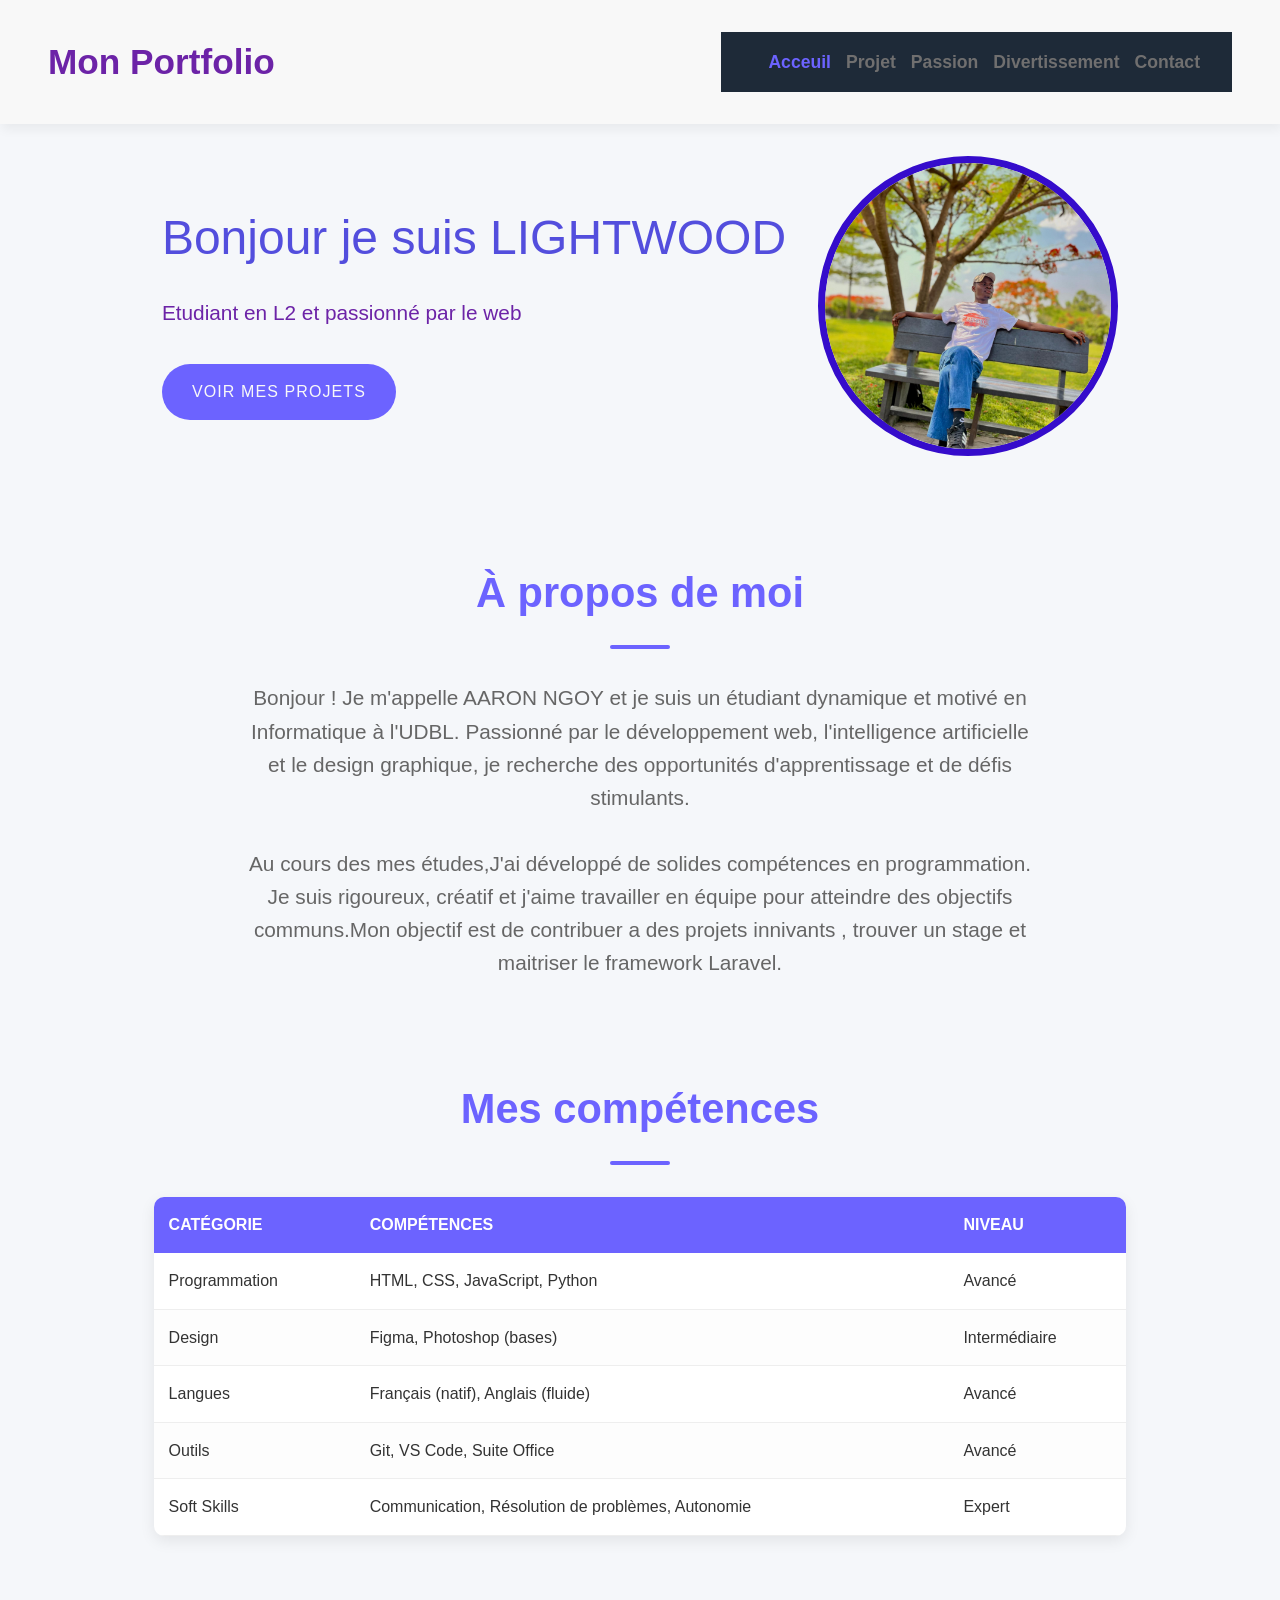
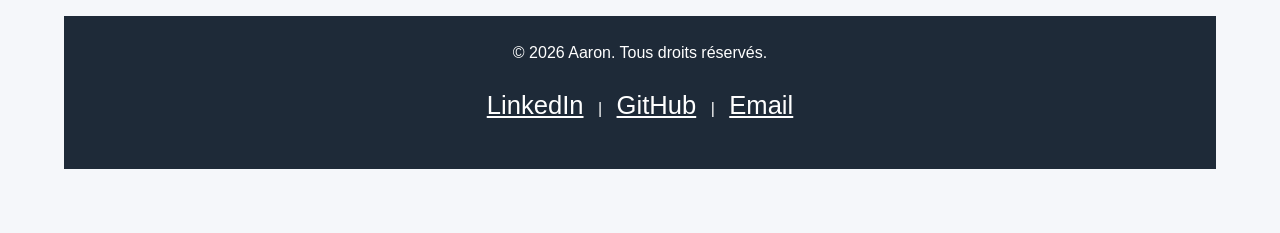
<file: index.html>
<!DOCTYPE html>
<html lang="en">
<head>
    <meta charset="UTF-8">
    <meta name="viewport" content="width=device-width, initial-scale=1.0">
    <title>Mon Portfolio</title>
    <link rel="stylesheet" href="CSS/STYLE.CSS">
    <link rel="preconnect" href="https://fonts.googleapis.com">
<link rel="preconnect" href="https://fonts.gstatic.com" crossorigin>
<link href="https://fonts.googleapis.com/css2?family=Roboto:ital,wght@0,100..900;1,100..900&display=swap" rel="stylesheet">
  <!DOCTYPE html>
<html lang="en">
<head>
    <meta charset="UTF-8">
    <meta name="viewport" content="width=device-width, initial-scale=1.0">
    <title>Mon Portfolio</title>
    <link rel="stylesheet" href="CSS/STYLE.CSS">
    <link rel="preconnect" href="https://fonts.googleapis.com">
<link rel="preconnect" href="https://fonts.gstatic.com" crossorigin>
<link href="https://fonts.googleapis.com/css2?family=Roboto:ital,wght@0,100..900;1,100..900&display=swap" rel="stylesheet">
  
</head>
<body>
    <header> 
        <div> 
            <a href="">Mon Portfolio</a>
        </div>
        <nav>
            <ol>
                <li><a href="" class="active">Acceuil</a></li>
                <li><a href="projets.html">Projet</a></li>
                <li><a href="passion.html">Passion</a></li>
                <li><a href="divertissement.html">Divertissement</a></li>
                <li><a href="contact.html">Contact</a></li>
            </ol>
        </nav>
    </header>
    <main>
        <section class="hero"> 
            <div>
                <h1>Bonjour je suis LIGHTWOOD</h1>
                <P>Etudiant en L2 et passionné par le web</P>
                <a href="projets.html"> voir mes projets</a>
            </div>
            <div>
                <img src="IMAGE/LIGHTWOOD.jpg"width="200" alt="LIGHTWOOD">
            </div>
        </section>
  <section class="apropos">
    <h2>À propos de moi</h2>
    <p>Bonjour ! Je m'appelle AARON NGOY et je suis un étudiant dynamique et motivé en Informatique à l'UDBL. 
    Passionné par le développement web, l'intelligence artificielle et le design graphique, je recherche des opportunités d'apprentissage et de défis stimulants.</p>
    <p>Au cours des mes études,J'ai développé de solides compétences en programmation. Je suis rigoureux, créatif et j'aime travailler en équipe pour atteindre des objectifs communs.Mon objectif  est de contribuer a des projets innivants , trouver un stage et maitriser le framework Laravel.</p>
  </section>
  <section class="competences">
    <h2>Mes compétences</h2>
    <table>
      <thead>
        <tr>
          <th>Catégorie</th>  
          <th>Compétences</th>
          <th>Niveau</th>
        </tr>
      </thead>
      <tbody>
        <tr>
          <td>Programmation</td>
          <td>HTML, CSS, JavaScript, Python</td>
          <td>Avancé</td>
        </tr>
        <tr>
          <td>Design</td>
          <td>Figma, Photoshop (bases)</td>
          <td>Intermédiaire</td>
        </tr>
        <tr>
          <td>Langues</td>
          <td>Français (natif), Anglais (fluide)</td>
          <td>Avancé</td>
        </tr>
        <tr>
          <td>Outils</td>
          <td>Git, VS Code, Suite Office</td>
          <td>Avancé</td>
        </tr>
        <tr>
          <td>Soft Skills</td>
          <td>Communication, Résolution de problèmes, Autonomie</td>
          <td>Expert</td>
        </tr>
      </tbody>
    </table>
  </section>
<main>
<footer>
    <p>© 2026 Aaron. Tous droits réservés.</p>
    <p>
      <a href="#">LinkedIn</a> | 
      <a href="#">GitHub</a> | 
      <a href="mailto:aaron@example.com">Email</a>
    </p>
  </footer>

</body>
</html>
</file>
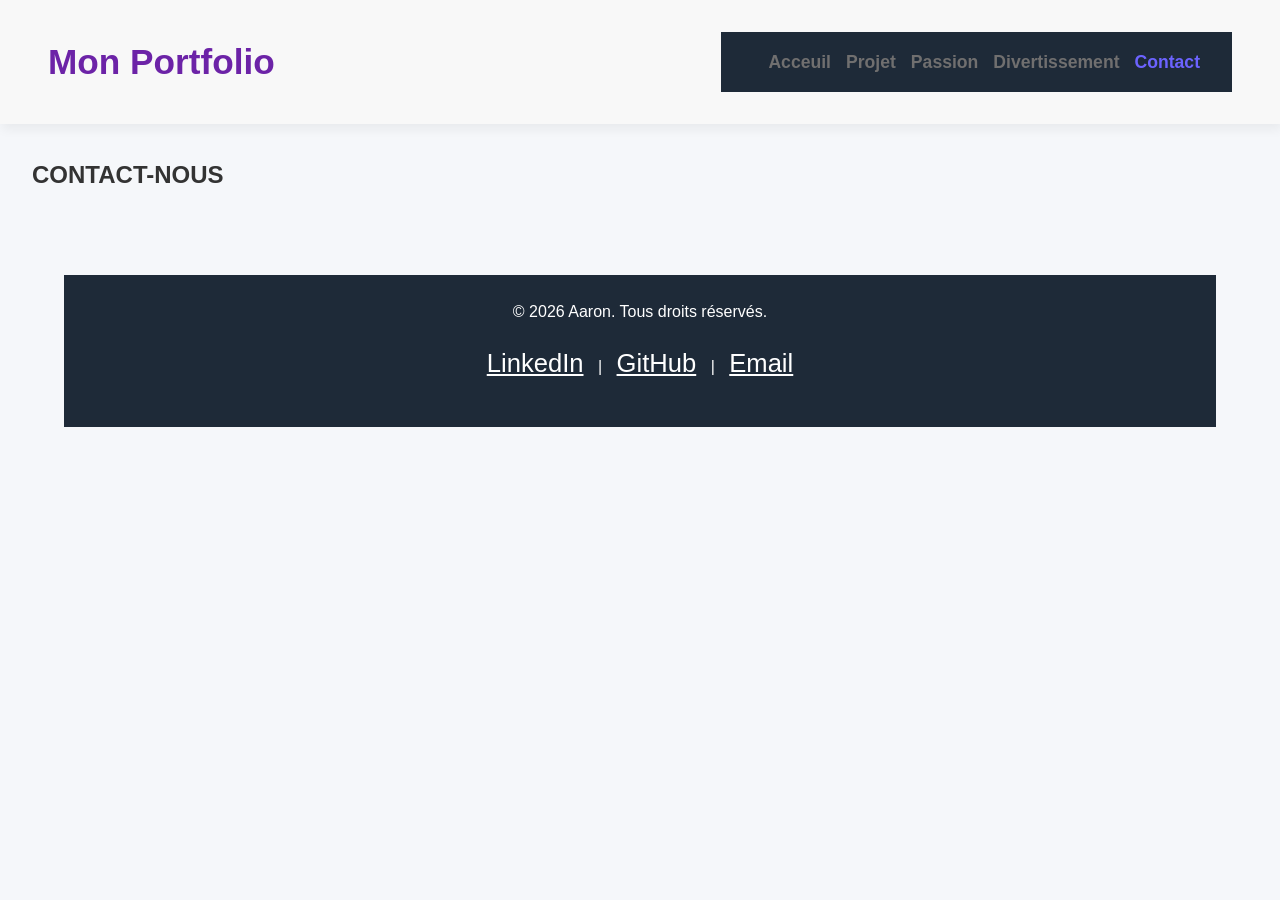
<file: contact.html>
<!DOCTYPE html>
<html lang="en">
<head>
    <meta charset="UTF-8">
    <meta name="viewport" content="width=device-width, initial-scale=1.0">
    <title>Mon Portfolio</title>
    <link rel="stylesheet" href="CSS/STYLE.CSS">
    <link rel="preconnect" href="https://fonts.googleapis.com">
<link rel="preconnect" href="https://fonts.gstatic.com" crossorigin>
<link href="https://fonts.googleapis.com/css2?family=Roboto:ital,wght@0,100..900;1,100..900&display=swap" rel="stylesheet">
  </head>
<body>
    <header> 
        <div> 
            <a href="">Mon Portfolio</a>
        </div>
        <nav>
            <ol>
                <li><a href="index.html">Acceuil</a></li>
                <li><a href="projets.html">Projet</a></li>
                <li><a href="passion.html">Passion</a></li>
                <li><a href="divertissement.html">Divertissement</a></li>
                <li><a href=""class="active">Contact</a></li>
            </ol>
        </nav>
    </header>
    <main>
        <section> 
            <div>
                <h1>CONTACT-NOUS</h1>
<main>
<footer>
    <p>© 2026 Aaron. Tous droits réservés.</p>
    <p>
      <a href="#">LinkedIn</a> | 
      <a href="#">GitHub</a> | 
      <a href="mailto:aaron@example.com">Email</a>
</body>
</html>
</file>
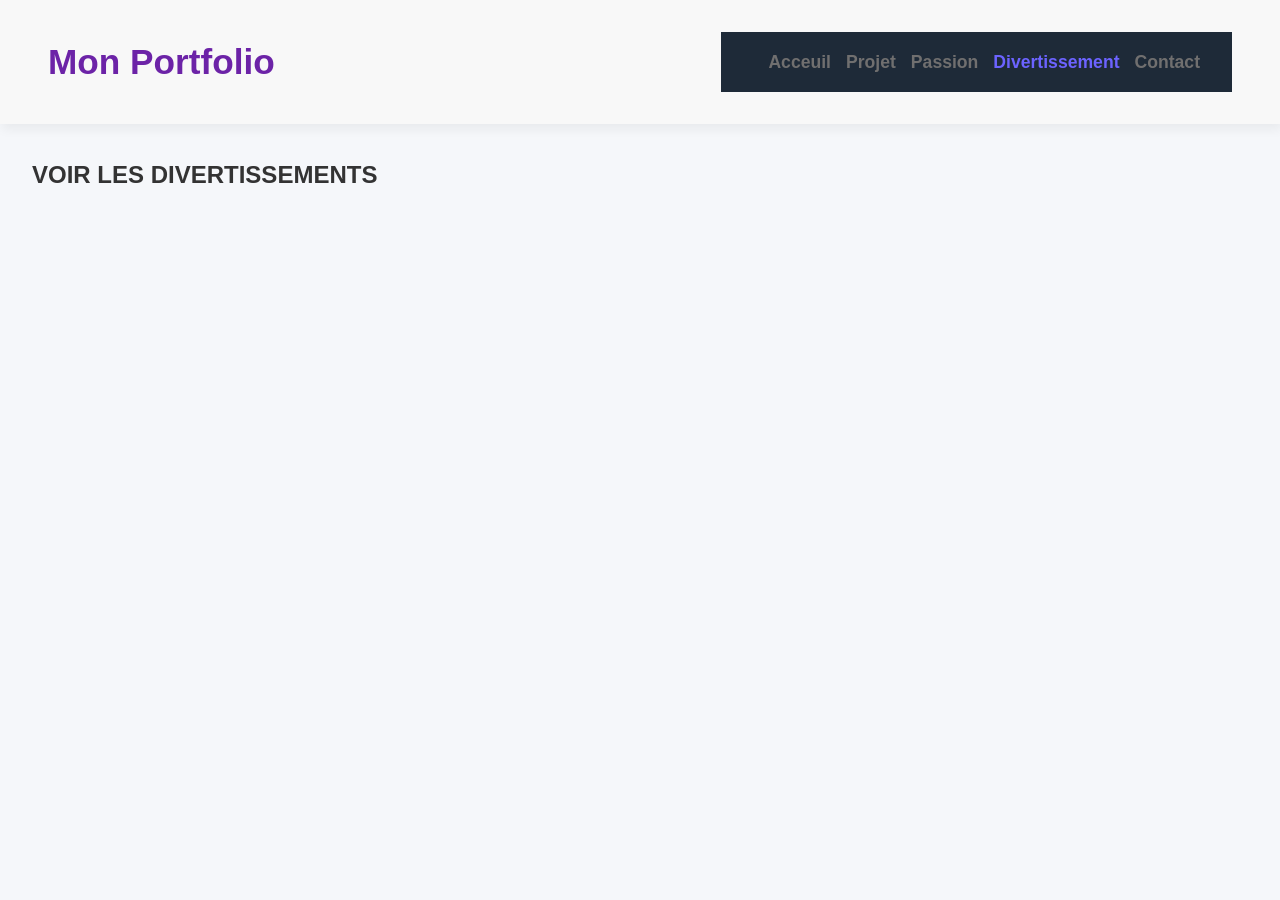
<file: divertissement.html>
<!DOCTYPE html>
<html lang="en">
<head>
    <meta charset="UTF-8">
    <meta name="viewport" content="width=device-width, initial-scale=1.0">
    <title>Mon Portfolio</title>
    <link rel="stylesheet" href="CSS/STYLE.CSS">
    <link rel="preconnect" href="https://fonts.googleapis.com">
<link rel="preconnect" href="https://fonts.gstatic.com" crossorigin>
<link href="https://fonts.googleapis.com/css2?family=Roboto:ital,wght@0,100..900;1,100..900&display=swap" rel="stylesheet">
  </head>
<body>
    <header> 
        <div> 
            <a href="">Mon Portfolio</a>
        </div>
        <nav>
            <ol>
                <li><a href="index.html">Acceuil</a></li>
                <li><a href="projets.html">Projet</a></li>
                <li><a href="passion.html">Passion</a></li>
                <li><a href=""class="active">Divertissement</a></li>
                <li><a href="contact.html">Contact</a></li>
            </ol>
        </nav>
    </header>
    <main>
        <section> 
            <div>
                <h1>VOIR LES DIVERTISSEMENTS</h1>
<body>
<html>
</file>
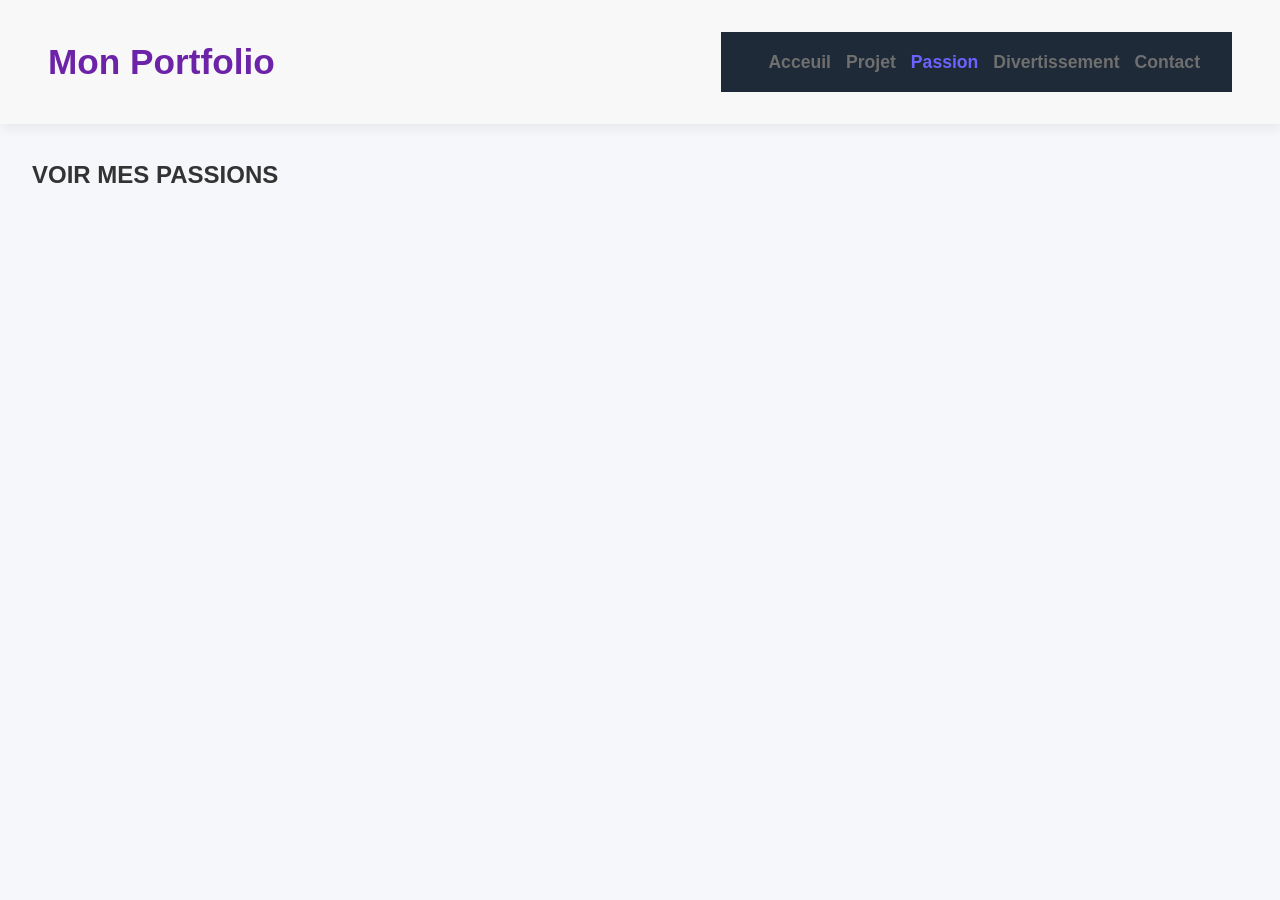
<file: passion.html>
<!DOCTYPE html>
<html lang="en">
<head>
    <meta charset="UTF-8">
    <meta name="viewport" content="width=device-width, initial-scale=1.0">
    <title>Mon Portfolio</title>
    <link rel="stylesheet" href="CSS/STYLE.CSS">
    <link rel="preconnect" href="https://fonts.googleapis.com">
<link rel="preconnect" href="https://fonts.gstatic.com" crossorigin>
<link href="https://fonts.googleapis.com/css2?family=Roboto:ital,wght@0,100..900;1,100..900&display=swap" rel="stylesheet">
  </head>
<body>
    <header> 
        <div> 
            <a href="">Mon Portfolio</a>
        </div>
        <nav>
            <ol>
                <li><a href="index.html">Acceuil</a></li>
                <li><a href="projets.html">Projet</a></li>
                <li><a href=""class="active">Passion</a></li>
                <li><a href="divertissement.html">Divertissement</a></li>
                <li><a href="contact.html">Contact</a></li>
            </ol>
        </nav>
    </header>
    <main>
        <section> 
            <div>
                <h1>VOIR MES PASSIONS</h1>
<body>
<html>
</file>
<file: CSS/STYLE.CSS>
:root {
    --violet-doux: #6C63FF;
    --violet-fonce: #534EDD;
    --orange-vif: #FFA726;
    --gris-tres-fonce: #666;
    --gris-fonce: #666;
    --gris-tres-clair: #f8f8f8;
    --gris-clair:#EEE;
    }

* { margin: 0;
      padding: 0;
      box-sizing: border-box;
   } 
  body {
    background-color: var(--gris-tres-clair);
    font-family:roboto,sans-serif ;
    line-height: 1.6;

 } 
 header {
    background-color: #f8f8f8; 
    box-shadow: 2px 6px 10px rgba(15, 15, 15, 0.05);
     position: sticky;
    top:0;
    z-index: 100;
    display: flex;
    justify-content: space-between;
    align-items: center;
    padding: 2rem 3rem;
} 
 
header div a {
   text-decoration: none;
   font-size: 2.2rem;
   font-weight: bold;
   color: var(--violet-doux);
 }
header div a {
   text-decoration: none;
   font-size: 2.2rem;
   font-weight: bold;
   color: #6c23a7;
}
ol li {
   list-style: none;
   margin-left: 15px;
}
ol {
   display: flex;
   }
ol li a { 
   text-decoration: none;
   color: #706F6F;
   font-weight: bold;
   font-size: 1.1rem;
   position: relative;
   padding: 10px 0;
}
ol li a:hover {
   color: #534EDD; 
}
ol li a::after {
   content: '';
   position: absolute;
   left: 0;
   bottom: 0;
   height: 3px;
   width: 0%;
   background-color: #6C63FF;
   transition: width 0.3s ease;
}
ol li a:hover::after {
   width:100%;
}
a.active {
   color: var(--violet-doux);
   width: 100%;
}
a.active ::after {
   width: 100%;
}
.hero {
   display: flex;
   justify-content: center;
   align-items: center;
   gap: 10rem 2rem;
}
.hero img {
   width: 300px;
   height: 300px;
   object-fit: cover;
   border-radius: 210px;
   border: 7px solid rgb(53, 12,203);
} 

.hero h1 {
   color: var(--violet-fonce);
   font-size: 3rem;
   font-weight: 400;
   margin-bottom: 1.2rem;

}
.hero p {
   color: #6c23a7;
   font-size: 1.3rem;
   margin-bottom: 1.2rem;
}
.hero a {
   text-decoration: none;
   display: inline-block;
   background-color: #6C63FF;
   color: #f8f8f8;
   padding: 15px 30px;
   border-radius: 30px;
   text-transform: uppercase;
   letter-spacing: 1.1px;
   font-weight: 500;
   margin-top: 1rem;
   transition: background-color 0.3s ease, transform 0.2s ease;
}
.hero a:hover  {
   background-color: var(--violet-fonce);
   transform: translateY(-3px);
}
.apropos  {
   width: 800px;
   margin: 6rem auto;
   text-align: center;
}
.apropos h2 {
    color: var(--violet-doux);
    font-size: 2.6rem;
    font-weight: 700;
    position: relative;
    text-align: center;

}
.apropos h2::after {
     content: '';
     display: block;
     width: 60px;
     height: 4px;
     background-color: var(--violet-doux);
     margin: 1.2rem auto;
     border-radius: 2px;
 }
 .apropos p {
      margin-bottom: 2rem;
      color: var(--gris-tres-fonce);
      font-size: 1.3rem;
 }
 
 apropos  {
   width: 800px;
   margin: 6rem auto;
   text-align: center;
}
section h2 {
    color: var(--violet-doux);
    font-size: 2.6rem;
    font-weight: 700;
    position: relative;
    text-align: center;

}
section h2::after {
     content: '';
     display: block;
     width: 60px;
     height: 4px;
     background-color: var(--violet-doux);
     margin: 1.2rem auto;
     border-radius: 2px;
 }
 .apropos p {
      margin-bottom: 2rem;
      color: var(--gris-tres-fonce);
      font-size: 1.3rem;
 }
 .competences table  { 
    width: 80%;
    margin: 0 auto;
    border-collapse: collapse;
    background-color:#FFF;
    box-shadow: 0 5px 15px rgb(0,0, 0, 0.08);
    border-radius: 10px;
    overflow: hidden;
}
.competences table th, .competences table td  { 
    padding: 15px;
}

.competences table thead { 
    background-color: var(--violet-doux);
    color: #FFF;
    text-transform: uppercase;
}
.competences table tbody td { 
    border-bottom: 1px solid var(--gris-clair);
}
.competences table tbody tr:nth-child(even) { 
    background-color: #FDFDFD;
  }  
.competences table tbody tr:hover {  
    transition: background-color 0.3s ease;
}
.competences table tbody tr:hover   { 
    background-color: #F0F0F0; 
}
.competences table thead th { 
    text-align: left;
 }
 footer  { 
    margin-top: 3rem;
    background-color: var(--violet-doux);
    padding: 3rem 0;
    text-align: center;
}
footer p { 
    color: white;
    margin-bottom: 1.2rem;
}
footer a {
    display: inline-block;
    font-size: 1.6rem;
    color: white;
    margin: 0 10px;
    transition: color 0.3s ease, transform 0.2s ease;
 }
 footer a:hover {
    color: var(--orange-vif);
    transform: translateY(-3px);
 }
*
* {
  margin: 0;
  padding: 0;
  box-sizing: border-box;
}

body {
  font-family: 'Segoe UI', Arial, sans-serif;
  background-color: #f5f7fa;
  color: #333;
  line-height: 1.6;
}

nav {
  background: #1e2a38;
  color: #fff;
  padding: 1rem 2rem;
  display: flex;
  justify-content: space-between;
  align-items: center;
}

nav ul {
  list-style: none;
  display: flex;
  gap: 1.5rem;
}

nav ul li a {
  color: #fff;
  text-decoration: none;
  font-weight: 500;
  transition: color 0.3s;
}

nav ul li a:hover {
  color: #00bcd4;
}

main {
  padding: 2rem;
}

h2 {
  text-align: center;
  margin-bottom: 2rem;
  font-size: 2rem;
  color: #1e2a38;
}

.projects {
  display: grid;
  grid-template-columns: repeat(auto-fit, minmax(280px, 1fr));
  gap: 2rem;
}

.project-card {
  background: #fff;
  border-radius: 8px;
  box-shadow: 0 4px 8
  }

 
* {
  margin: 0;
  padding: 0;
  box-sizing: border-box;
}

body {
  font-family: 'Segoe UI', Arial, sans-serif;
  background-color: #f5f7fa;
  color: #333;
  line-height: 1.6;
}

nav {
  background: #1e2a38;
  color: #fff;
  padding: 1rem 2rem;
  display: flex;
  justify-content: space-between;
  align-items: center;
}

nav ul {
  list-style: none;
  display: flex;
  gap: 1.5rem;
}

nav ul li a {
  color: #fff;
  text-decoration: none;
  font-weight: 500;
  transition: color 0.3s;
}

nav ul li a:hover {
  color: #00bcd4;
}

main {
  padding: 2rem;
}

h2 {
  text-align: center;
  margin-bottom: 2rem;
  font-size: 2rem;
  color: #1e2a38;
}

.projects {
  display: grid;
  grid-template-columns: repeat(auto-fit, minmax(280px, 1fr));
  gap: 2rem;
}

.project-card {
  background: #fff;
  border-radius: 8px;
  box-shadow: 0 4px 8px rgba(0,0,0,0.1);
  overflow: hidden;
  transition: transform 0.3s;
}

.project-card:hover {
  transform: translateY(-5px);
}

* {
  margin: 0;
  padding: 0;
  box-sizing: border-box;
}

body {
  font-family: 'Segoe UI', Arial, sans-serif;
  background-color: #f5f7fa;
  color: #333;
  line-height: 1.6;
}

nav {
  background: #1e2a38;
  color: #fff;
  padding: 1rem 2rem;
  display: flex;
  justify-content: space-between;
  align-items: center;
}

nav ul {
  list-style: none;
  display: flex;
  gap: 1.5rem;
}

nav ul li a {
  color: #fff;
  text-decoration: none;
  font-weight: 500;
  transition: color 0.3s;
}

nav ul li a:hover {
  color: #00bcd4;
}

main {
  padding: 2rem;
}

h2 {
  text-align: center;
  margin-bottom: 2rem;
  font-size: 2rem;
  color: #1e2a38;
}

.projects {
  display: grid;
  grid-template-columns: repeat(auto-fit, minmax(280px, 1fr));
  gap: 2rem;
}

.project-card {
  background: #fff;
  border-radius: 8px;
  box-shadow: 0 4px 8px rgba(0,0,0,0.1);
  overflow: hidden;
  transition: transform 0.3s;
}

.project-card:hover {
  transform: translateY(-5px);
}

.project-card img {
  width: 100%;
  height: 160px;
  object-fit: cover;
}

.project-card .content {
  padding: 1rem;
}

.project-card h3 {
  margin-bottom: 0.5rem;
  color: #1e2a38;
}

.project-card p {
  font-size: 0.9rem;
  margin-bottom: 1rem;
  color: #555;
}

.tags {
  display: flex;
  gap: 0.5rem;
  flex-wrap: wrap;
}

.tag {
  background: #00bcd4;
  color: #fff;
  padding: 0.2rem 0.6rem;
  border-radius: 4px;
  font-size: 0.75rem;
}

.icons {
  margin-top: 1rem;
  display: flex;
  gap: 1rem;
}

.icons a {
  color: #1e2a38;
  font-size: 1.2rem;
  transition: color 0.3s;
}

.icons a:hover {
  color: #00bcd4;
}

footer {
  background: #1e2a38;
  color: #fff;
  text-align: center;
  padding: 1.5rem;
  margin-top: 3rem;
}

footer .socials {
  margin-top: 1rem;
  display: flex;
  justify-content: center;
  gap: 1.5rem;
}

footer .socials a {
  color: #fff;
  font-size: 1.4rem;
  transition: color 0.3s;
}

footer .socials a:hover {
  color: #00bcd4;
}

@media (max-width: 768px) {
  nav {
    flex-direction: column;
    gap: 1rem;
  }
}
</file>
